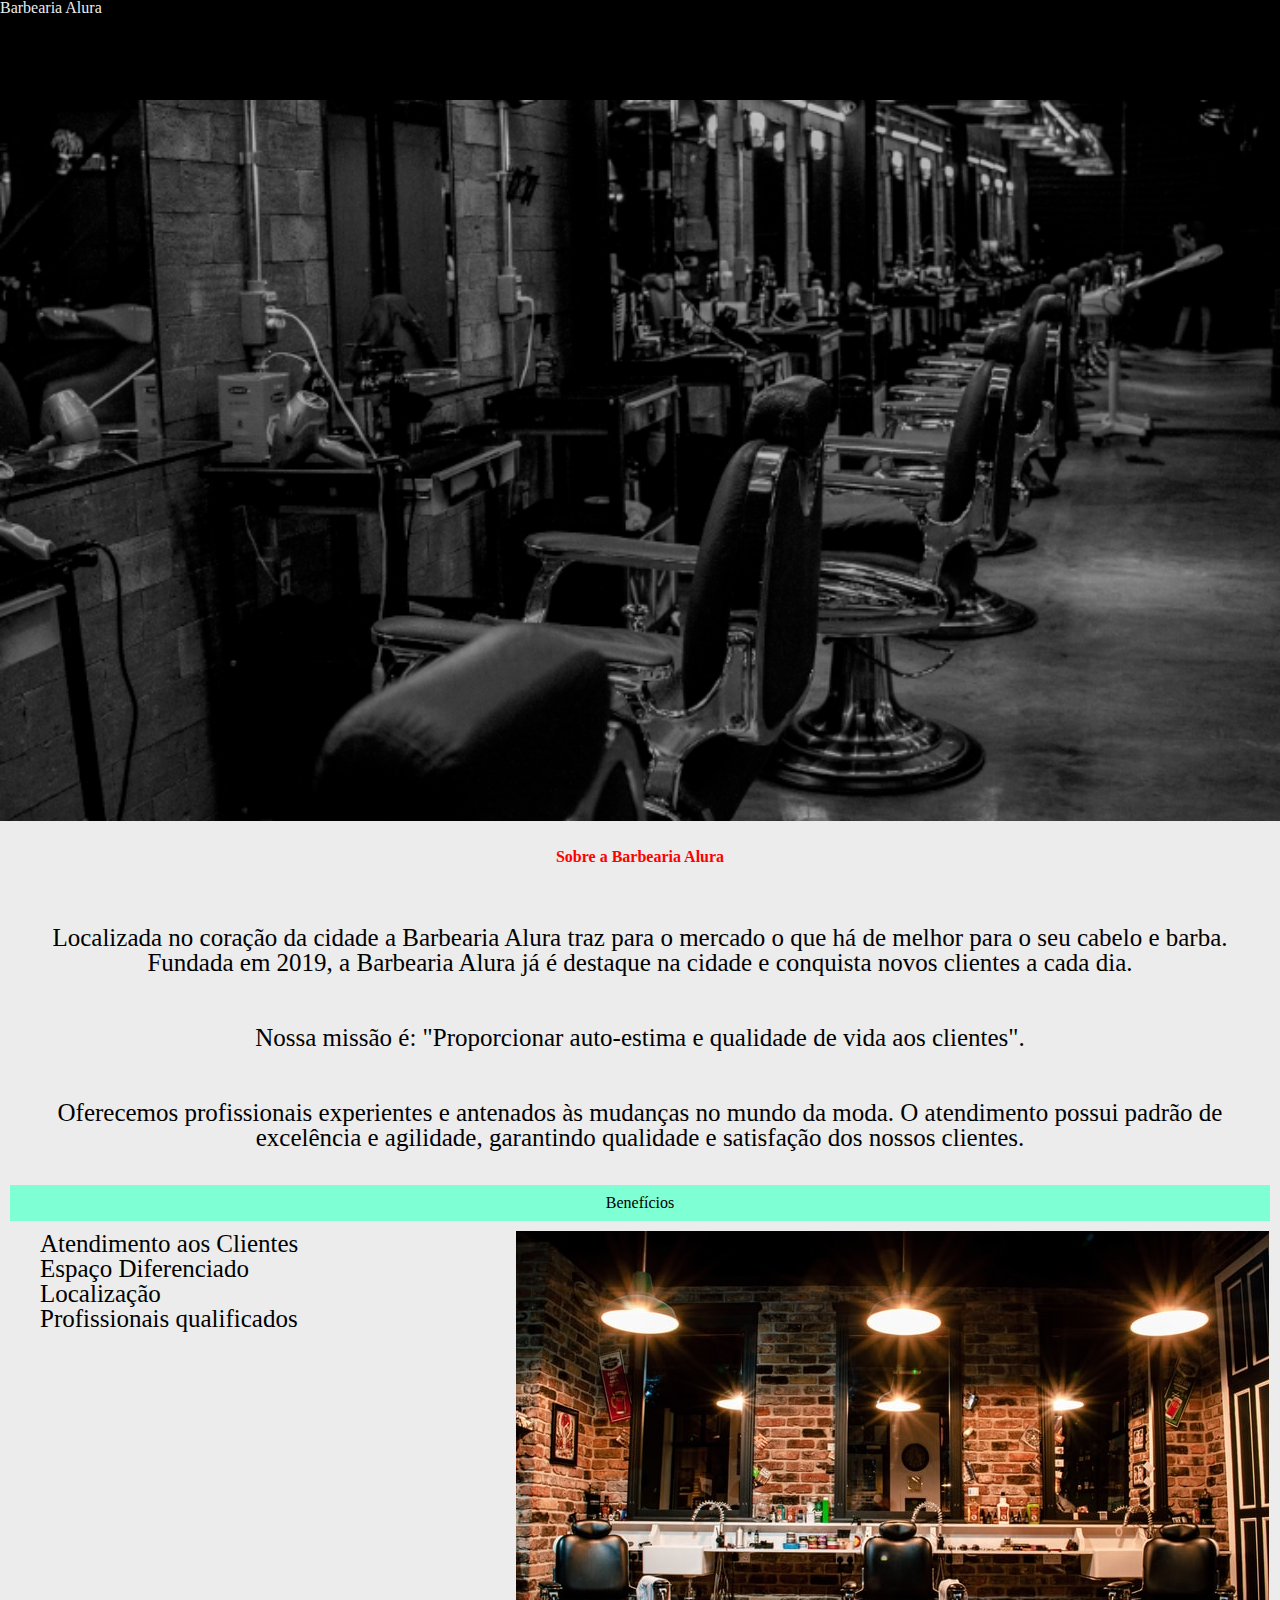
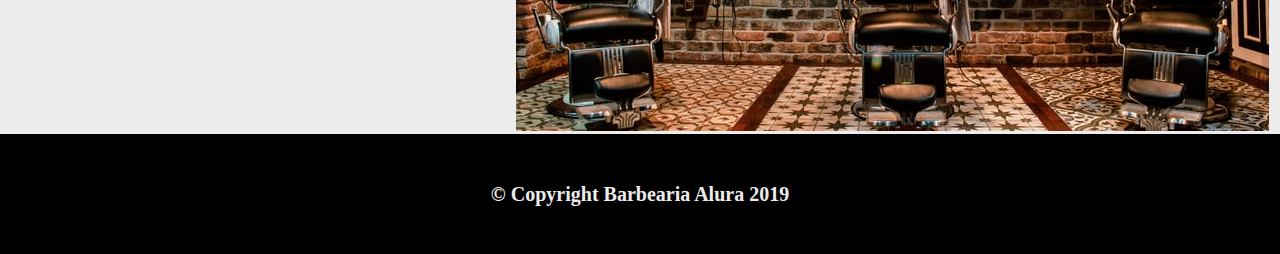
<file: index.html>
<!DOCTYPE html>
<html lang="pt_br">

<head>
    <meta charset="UTF-8">
    <meta http-equiv="X-UA-Compatible" content="IE=edge">
    <meta name="viewport" content="width=device-width, initial-scale=1.0">
    <title>Barbearia Alura</title>
    <link rel="stylesheet" href="reset.css">
    <link rel="stylesheet" href="index.css">
</head>

<body>
    <header class="box_header">
        <div class="content_header">
           <p>Barbearia Alura</p>
        </div>
    </header>
    <div>
        <img src="./image/banner1.png" alt="imagem de uma barbearia" class="banner_main">

    </div>

    <div class="title">
        <h1>Sobre a Barbearia Alura</h1>
    </div>
    <section class="container">
        <p>
            Localizada no coração da cidade a <strong> Barbearia Alura</strong> traz para o mercado o que há de
            melhor para o seu cabelo e barba. Fundada em 2019, a Barbearia Alura já é destaque na cidade e conquista
            novos clientes a cada dia.
        </p>
        <p><em>Nossa missão é: <strong>"Proporcionar auto-estima e qualidade de vida aos clientes".</strong></em>
        </p>
        <p>
            Oferecemos profissionais experientes e antenados às mudanças no mundo da moda. O atendimento possui
            padrão de excelência e agilidade, garantindo qualidade e satisfação dos nossos clientes.
        </p>
    </section>

    <section class="container_content">
        <div class="beneficios">
            <h2>Benefícios</h2>
        </div>
        <ul class="list_content">
            <li class="itens">Atendimento aos Clientes</li>
            <li class="itens">Espaço Diferenciado</li>
            <li class="itens">Localização</li>
            <li class="itens">Profissionais qualificados</li>
        </ul>
        <img src="./image/banner2.jpg" alt=" imagem teste">

    </section>

    <footer class="footer">
        <p class="text_footer"> &copy; Copyright Barbearia Alura 2019 </p>
    </footer>
</body>

</html>
</file>
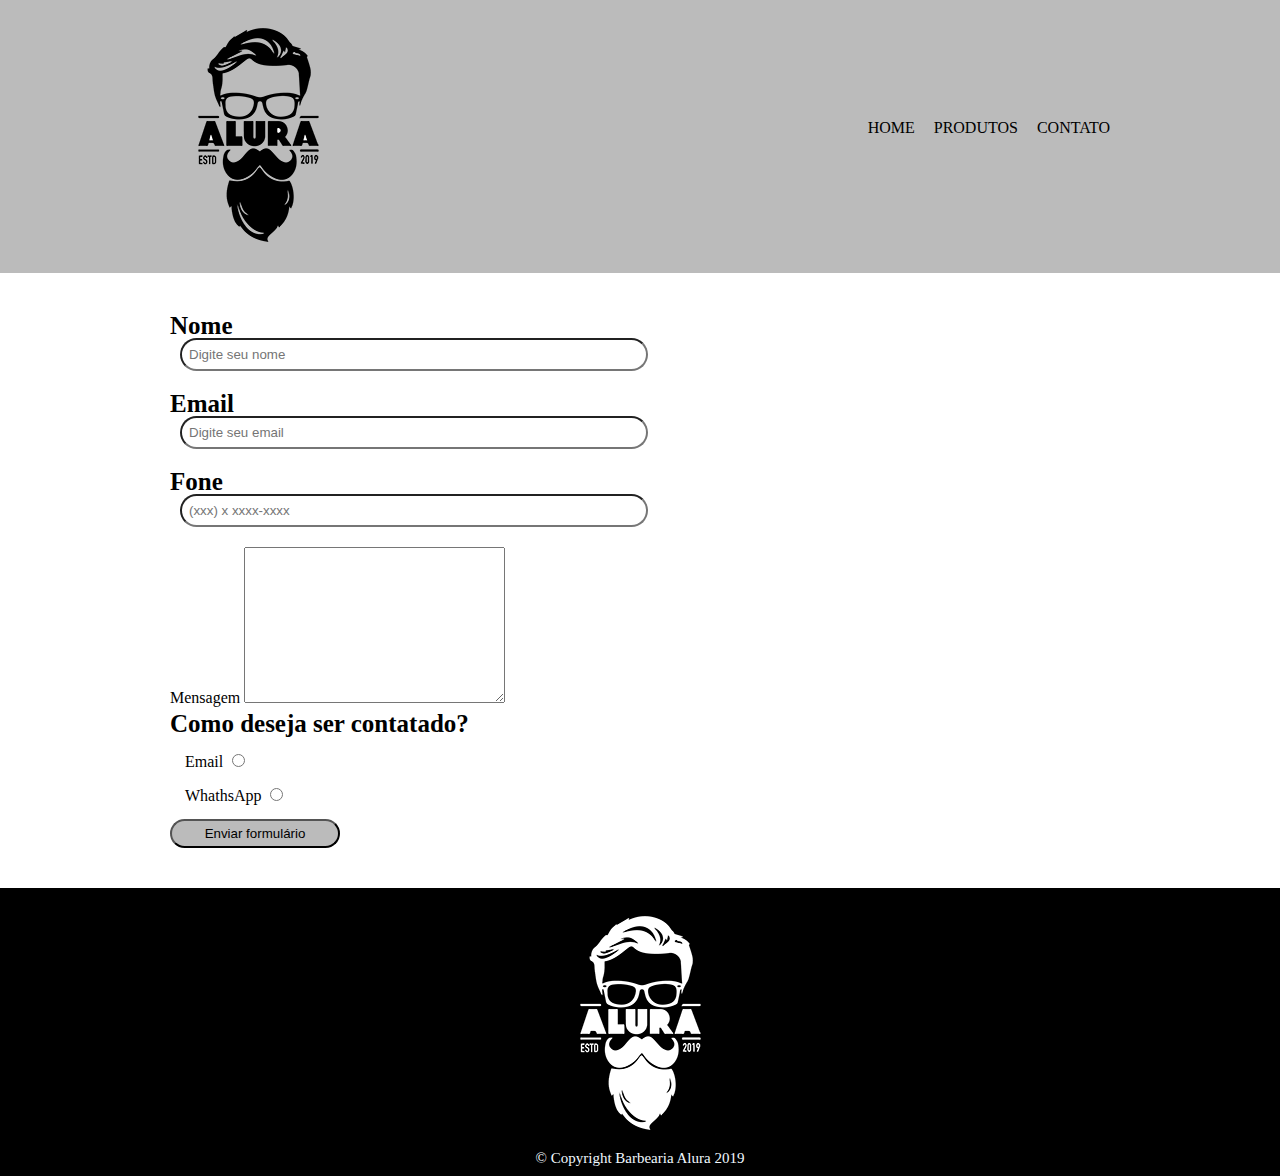
<file: contato.html>
<!DOCTYPE html>
<html lang="pt_br">

<head>
    <meta charset="UTF-8">
    <meta http-equiv="X-UA-Compatible" content="IE=edge">
    <meta name="viewport" content="width=device-width, 
    initial-scale=1.0">
    <link rel="stylesheet" href="reset.css">
    <link rel="stylesheet" href="produtos.css">
    <link rel="stylesheet" href="contato.css">
    <title>Contato</title>
</head>

<body>
    <header>
        <div class="container_header">
            <h1><img src="./image/logo.png" alt="Logo da barbearia"></h1>
            <nav class="links">
                <ul class="list_links">
                    <li><a href="index.html">Home</a></li>
                    <li><a href="produtos.html">Produtos</a></li>
                    <li><a href="contato.html">Contato</a></li>
                </ul>
            </nav>
        </div>
    </header>
    <main class="form_container">
        <form class="form_table">

            <label class="text_label" for="nome"> Nome
                <input id="nome" class="inputs_form" type="text" placeholder="Digite seu nome">
            </label>

            <label class="text_label" for="email"> Email
                <input id="email" class="inputs_form" type="email" placeholder="Digite seu email">
            </label>

            <label class="text_label" for=" telefone"> Fone
                <input id="telefone" class="inputs_form" type="tel" placeholder="(xxx) x xxxx-xxxx">
            </label>

            <label class="text_message" for="mensagem"> Mensagem
                <textarea id="mensagem" cols="30" rows="10"></textarea>
            </label>

            <div class="text_radioContact">
                <h2>Como deseja ser contatado? </h2>
            </div>

            <label class="label_radio" for="radio_email"> Email
                <input id="radio_email" name="contato" type="radio" value="email"></input>
            </label>

            <label class="label_radio" for="radio_whathsapp"> WhathsApp
                <input id="radio_whathsapp" name="contato" type="radio" value="whathsapp"></input>
            </label>

            <input class="btn_form" type="submit" value="Enviar formulário"></input>

        </form>
    </main>
    <footer>
        <img src=" ./image/logo-branco.png" alt="logo">
        <p class="text_footer"> &copy; Copyright Barbearia Alura 2019</p>
    </footer>
</body>

</html>
</file>
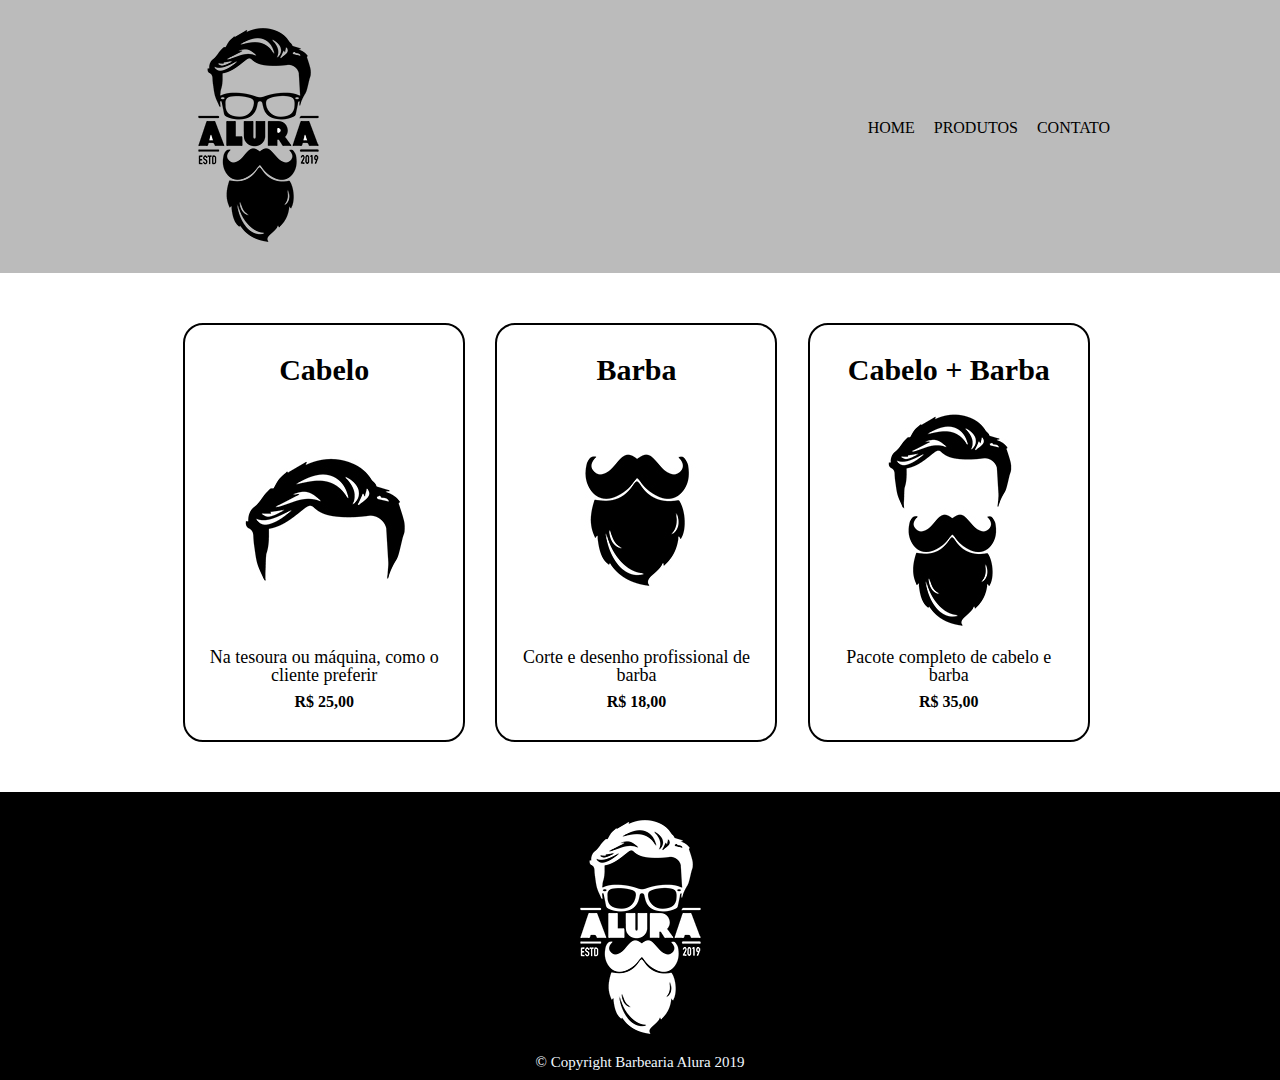
<file: produtos.html>
<!DOCTYPE html>
<html lang="pt_br">

<head>
    <meta charset="UTF-8">
    <meta http-equiv="X-UA-Compatible" content="IE=edge">
    <meta name="viewport" content="width=device-width, 
    initial-scale=1.0">
    <link rel="stylesheet" href="reset.css">
    <link rel="stylesheet" href="produtos.css">
    <title>Produtos</title>
</head>

<body>
    <header>
        <div class="container_header">
            <h1><img src="./image/logo.png" alt="Logo da barbearia"></h1>
            <nav class="links">
                <ul class="list_links">
                    <li><a href="index.html">Home</a></li>
                    <li><a href="produtos.html">Produtos</a></li>
                    <li><a href="contato.html">Contato</a></li>
                </ul>
            </nav>
        </div>
    </header>
    <main>
        <ul class="produtos">
            <li >
                <h2>Cabelo</h2>
                <img src="./image/cabelo.jpg" alt="Foto Cabelo">
                <p class="text_content">Na tesoura ou máquina, como o cliente preferir</p>
                <p class="text-price">R$ 25,00</p>
            </li>
            <li>
                <h2>Barba</h2>
                <img src="./image/barba.jpg" alt="Foto Barba">
                <p class="text_content">Corte e desenho profissional de barba</p>
                <p class="text-price">R$ 18,00</p>
            </li>
            <li>
                <h2>Cabelo + Barba</h2>
                <img src="./image/cabelo+barba.jpg" alt="Foto Cabelo + Barba">
                <p class="text_content">Pacote completo de cabelo e barba</p>
                <p class="text-price">R$ 35,00</p>
            </li>
            
        </ul>
        <footer>
            <img src="./image/logo-branco.png" alt="logo">
            <p class="text_footer"> &copy; Copyright Barbearia Alura 2019</p>
        </footer>

    </main>
</body>

</html>
</file>
<file: index.css>
* {
    margin: 0;
    padding: 0;
}

body {
    background-color: #ececec;
    font-family: Cambria, Cochin, Georgia, Times, 'Times New Roman', serif;
}

.box_header {
    
 background-color: black ;
 min-height: 100px;
    
}

.content_header{
    
    color: #ececec;
}

#logo:hover{
    cursor: pointer;
}

.logo:active{
    color: rgb(190, 172, 6) ;
}

.title {
    padding: 25px;
    text-align: center;
    font-weight: 700;
    color: red;
   

}


.banner_main {
    width: 100%;
}


.sub_title {
    text-align: center;
    padding: 20px;

}

.container {
    margin: 10px;
    background-color: #ececec;

}

.container p {
    margin: 20px;
    padding: 15px;
    text-align: center;
    font-size: 25px;

}

.beneficios {
    margin: 10px;
    padding: 10px;
    text-align: center;
    background-color: aquamarine;
}

.itens {
    font-size: 25px;
    margin-left: 40px;
}

.list_content {
    display: inline-block;
    vertical-align: top;
    width: 25%;
    margin-right: 15%;
}

.footer{
    text-align: center;
    min-height: 100px;
    color: #ececec;
    background-color: black;
   
}

.text_footer{
    padding: 50px;
    color: #ececec;
    font-size: 20px;
    font-weight: 700;

}
.text_footer:hover{
    color: rgb(190, 172, 6);
    cursor: pointer;
}
</file>
<file: produtos.css>
header {
    background-color: #bbbbbb;
    padding: 10px 0;
}

.container_header {
    width: 940px;
    position: relative;
    margin: 0 auto;

}

nav {
    position: absolute;
    top: 110px;
    right: 0;
}

nav li {
    display: inline;
    margin: 0 0 0 15px;

}

nav a {
    text-transform: uppercase;
    color: black;
    text-decoration: none;
}

nav a:hover{
    color: rgb(141, 133, 58);
    text-decoration: underline;
}

.produtos {
    width: 940px;
    padding: 50px 0;
    margin: 0 auto;
}

.produtos li {
    display: inline-block;
    text-align: center;
    width: 30%;
    vertical-align: top;
    margin: 0 1.4%;
    box-sizing: border-box;
    padding: 30px 15px;
    border: 2px solid black;
    border-radius: 20px;

}

.produtos li:hover{
    border-color: rgb(190, 172, 6);
}

.produtos li:active{
    border-color: aquamarine;
}

.produtos h2 {
    padding-bottom: 10px;
    font-size: 30px;
    font-weight: bold;

}

.produtos li:hover h2{
    font-size: 35px;
    color: rgb(190, 172, 6);
}

.text_content {
    font-size: 18px;
}

.text-price {
    font-weight: bold;
    padding-top: 10px;
}

.text-price:hover{
    font-size: 35px;
    color: rgb(190, 172, 6);
}

footer{
    text-align: center;
    background-color: #000000;
    padding: 10px 0;
}
.text_footer{
    text-align: center;
    color: aliceblue;
    font-size: 15px;
}
</file>
<file: contato.css>
.form_container {
    width: 940px;
    margin: 0 auto;
}

.form_table {
    display: block;
    margin: 40px 0;

}

.text_label {
    display: block;
    margin:  0 0 20px;
    font-size: 25px;
    font-weight: 600;

}

.inputs_form {
    display: block;
    width: 450px;
    margin: 0 10px;
    padding: 7px;
    border-radius: 20px;
}

.text_radioContact{
    display: block;
    margin-top: 5px;
    font-size: 25px;
    font-weight: 600;
}

.text_message{
    display: block;
    margin:  0 auto;
}

.label_radio{
    display: block;
    margin: 15px;

}

.btn_form{
    display: block;
    width: 170px;
    padding:5px;
    border-radius: 20px;
    cursor: pointer;
    background-color: #bbbbbb;
}

.btn_form:hover{
    background-color: aquamarine;
}
</file>
